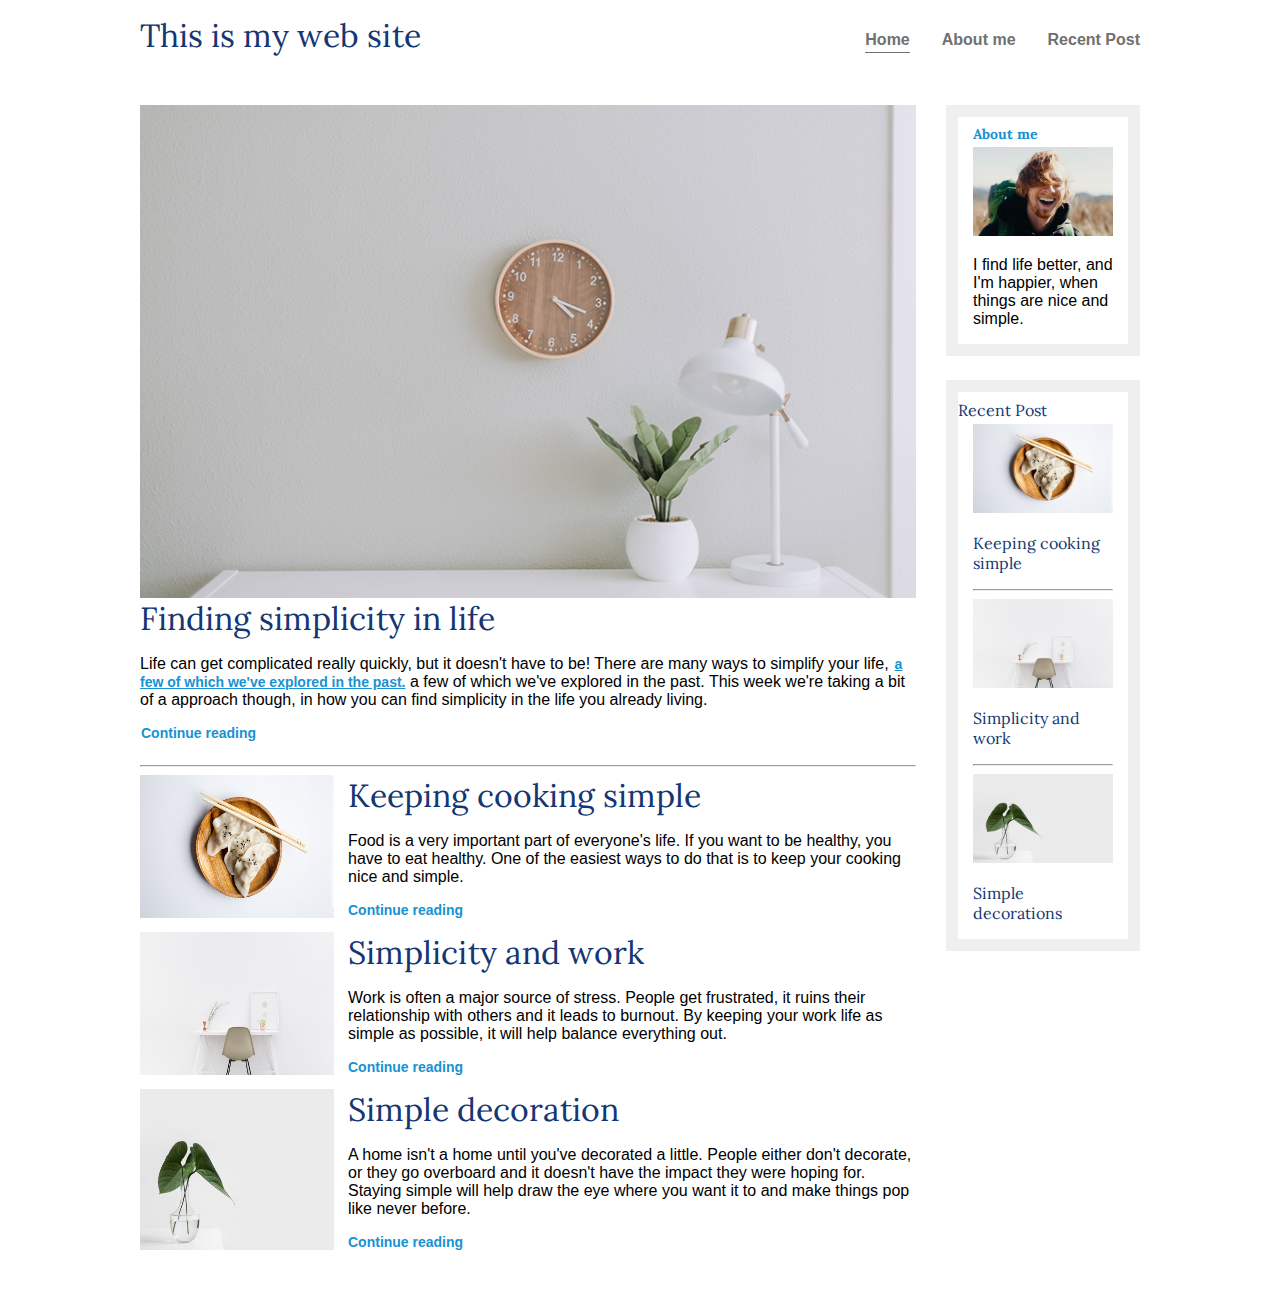
<file: index.html>
<!DOCTYPE html>
<html>
    <head><title>My Blog</title>
        <meta name="viewport" content="width=device-width, initial-scale=1.0">
        <link rel="shortcut icon" href="images/favicon.png" type="image/x-icon">
        <link rel="stylesheet" href="style.css">

    </head>

    <body>
        
        <link href="https://fonts.googleapis.com/css?family=Lora|Ubuntu:300,400,700&display=swap" rel="stylesheet">

<body >
    
<div class="container">
    <div>
        <h2 style="margin-left: 0%; text-align: center;">This is my web site</h2>
    </div>
   
    <nav>
   
        <ul>
            <li>
                <a class="current" href="index1.html" target="_blank" style="display: inline;">Home</a>
            </li>
            <li >
                <a href="aboutMe.html"target="_blank" style="display: inline;">About me</a>
            </li>
            <li >
                <a href="recent.html" target="_blank"style="display:inline;">Recent Post</a>
            </li>
        </ul>
    
      </nav> 

</div>

<div class="main">
    <div class="simplelife">
            <div class="simple">
                

                    <img class="lifeimage" src="images/life.jpg">
                
                    <h2>Finding simplicity in life</h2>
               
                
                
                   
                    <p >
                    
                        Life can get complicated really quickly, but it doesn't have to be! There are many ways to simplify your life,<a href="#" style="text-decoration: underline; display:inline; margin-left: 6px;">a few of which we've explored in the past.</a>  a few of which we've explored in the past. This week we're taking a bit of a approach though, in how you can find simplicity in the life you already living.
    
                        
                    </p>
                    <a href="continue.html" style="margin-left: 1px; " ><b>Continue reading</b></a> 
              
                    
                
            </div>
               
                  
               
                
                
                
            
        
       
        
                <hr>
            
                <div class="cooking" >
                    
                        
                    
                    <div class="cookinginfo" >
                        
                        <h2 >Keeping cooking simple</h2> 
                        
                            <p class="mainp">Food is a very important part of everyone's life. If you want to be healthy, you have to eat healthy. One of the easiest ways to do that is to keep your cooking nice and simple.
                                
                            </p> 
                            <a href="continue.html" ><b>Continue reading</b></a>
                            
                    </div>
                    
                        <img class="image"src="images/food.jpg" alt="">
                    
                    
                </div>
                    
                <div class="cooking">
                    
                    <div class="cookinginfo">
                        <h2  >Simplicity and work</h2>
                        <p class="mainp">Work is often a major source of stress. People get frustrated, it ruins their relationship with others and it leads to burnout. By keeping your work life as simple as possible, it will help balance everything out.
                            </p>
                            <a href="continue.html" > <b>Continue reading</b></a>

                        
                    </div>
                    
                    
                    <img class="image"src="images/work.jpg" alt="">
                </div>

                <div class="cooking">
                    
                        
                    
                    <div class="cookinginfo">
                        <h2  >Simple decoration</h2>
                            <p class="mainp"> A home isn't a home until you've decorated a little. People either don't decorate, or they go overboard and it doesn't have the impact they were hoping for. Staying simple will help draw the eye where you want it to and make things pop like never before.                                
                            </p>        
                            <a href="continue.html" > <b>Continue reading</b> </a>                                       
                    </div>
                    <img class="image"src="images/deco.jpg" alt="">
                </div>        
    </div>
    <div class="life">
        <div >
            <div class="aboutme">
                <div class="pixel-change" >
                    <h3 class="change-h3" style="margin-bottom: 4px; margin-top: 8px;"><a href="about.html" style="text-decoration: none; margin-left: 0;" target="_blank">About me</a> </h3>         
                    <img class="recentimage" src="images/about-me.jpg">
                    <p>
                        I find life better, and I'm happier, when things are nice and simple.
                    </p> 
                </div>            
            </div>
        </div>        
        <div class="recentpost">            
            <div >
                <h3 class="change-h3" style="margin-bottom: 4px; margin-top: 8px;">Recent Post</h3>
                <div  class="pixel-change" >
                        
                    <img class="recentimage"src="images/food.jpg" alt="">
                    <h3 class="cook">Keeping cooking simple</h3>
                    <hr>
                </div>                
            </div>
            <div >
                <div class="pixel-change" >
                    <img class="recentimage"src="images/work.jpg" alt="">
                    <h3 class="cook">Simplicity and work</h3>
                    <hr>
                </div>               
            </div>
            <div >
                <div class="pixel-change" >
                    <img class="recentimage"src="images/deco.jpg" alt="">
                <h3 class="cook">Simple decorations</h3>
                </div>               
            </div>
        </div>    
    </div>
</div>

            
    </body>
    
</html>
</file>
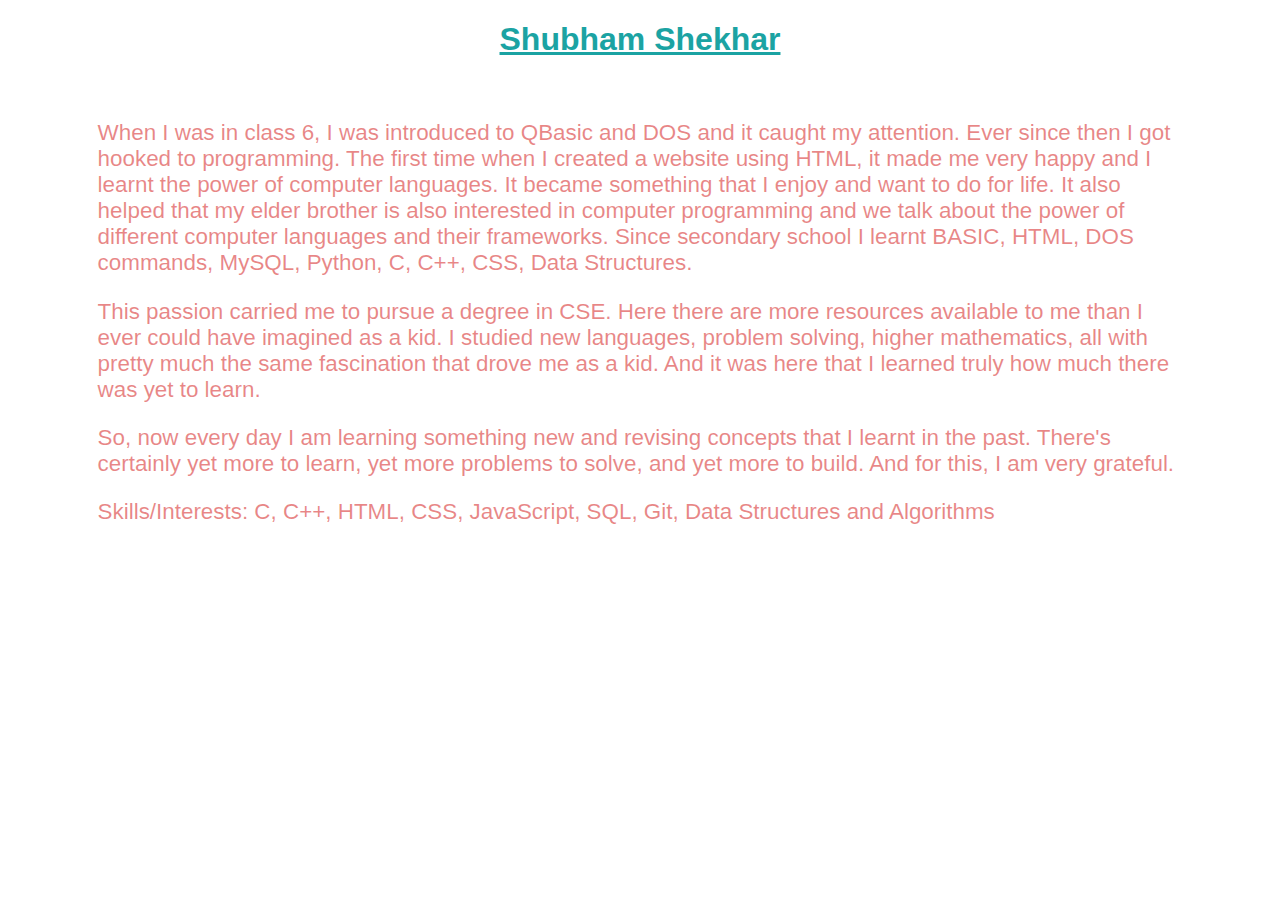
<file: aboutMe.html>
<!DOCTYPE html>
<html lang="en">
<head>

    <meta charset="UTF-8">
    <meta http-equiv="X-UA-Compatible" content="IE=edge">
    <meta name="viewport" content="width=device-width, initial-scale=1.0">
    <title>About Me</title>
    <link rel="shortcut icon" href="images/favicon.png" type="image/x-icon">
    <link rel="stylesheet" href="style.css">

    <style>
        p,div{
            padding: 0 4em;
            color: rgba(209, 13, 13, 0.507);
            font-size: 1.4em;
        }
    </style>
</head>
<body>
    
    <h1 style="text-align: center;text-decoration: underline;color: rgb(27, 163, 163);">Shubham Shekhar</h1>
    <br>
    <p>
        When I was in class 6, I was introduced to QBasic and DOS and it caught my attention. Ever since then I got hooked to programming. The first time when I created a website using HTML, it made me very happy and I learnt the power of computer languages. It became something that I enjoy and want to do for life. It also helped that my elder brother is also interested in computer programming and we talk about the power of different computer languages and their frameworks. Since secondary school I learnt BASIC, HTML, DOS commands, MySQL, Python, C, C++, CSS, Data Structures.



    </p>
    <p>        This passion carried me to pursue a degree in CSE. Here there are more resources available to me than I ever could have imagined as a kid. I studied new languages, problem solving, higher mathematics, all with pretty much the same fascination that drove me as a kid. And it was here that I learned truly how much there was yet to learn.
    </p>
    <p>        So, now every day I am learning something new and revising concepts that I learnt in the past. There's certainly yet more to learn, yet more problems to solve, and yet more to build. And for this, I am very grateful.
    </p>
    
    <!-- <br> -->
    <div>
        Skills/Interests: C, C++, HTML, CSS, JavaScript, SQL, Git, Data Structures and Algorithms

    </div>

</body>
</html>
</file>
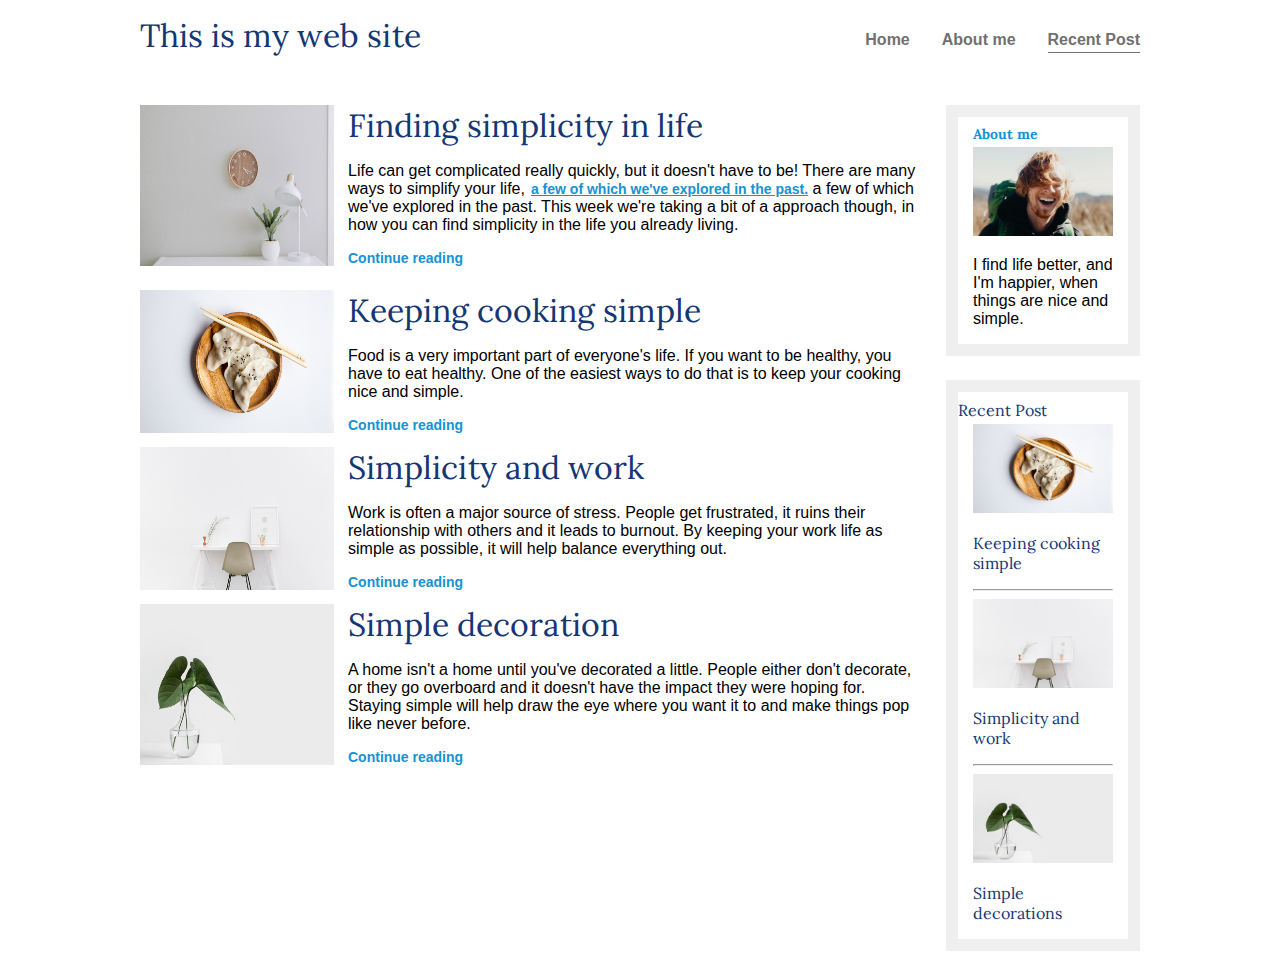
<file: recent.html>
<!DOCTYPE html>
<html>
    <head><title>Recent Post</title>
        <meta name="viewport" content="width=device-width, initial-scale=1.0">
        <link rel="shortcut icon" href="images/favicon.png" type="image/x-icon">
        <link rel="stylesheet" href="style.css">

    </head>
    <body>
        
        <link href="https://fonts.googleapis.com/css?family=Lora|Ubuntu:300,400,700&display=swap" rel="stylesheet">

<body >
    
    <div class="container">
        <div>
            <h2 style="margin-left: 0%; text-align: center;">This is my web site</h2>
        </div>
       
        <nav>
       
            <ul>
                <li>
                    <a  href="index.html" target="_blank" style="display: inline;">Home</a>
                </li>
                <li >
                    <a  href="aboutMe.html"target="_blank" style="display: inline;">About me</a>
                </li>
                <li >
                    <a class="current" href="recent.html" target="_blank"style="display:inline;">Recent Post</a>
                </li>
            </ul>
        
          </nav> 
    
    </div>

<div class="main">
    <div class="simplelife">
            <div class="simple cooking">
                
                <div class="cookinginfo">
                    <h2 style="margin-left: 14px;">Finding simplicity in life</h2>
               
                
                
                   
                    <p class="mainp" >
                    
                        Life can get complicated really quickly, but it doesn't have to be! There are many ways to simplify your life,<a href="#" style="text-decoration: underline; display:inline; margin-left: 6px;">a few of which we've explored in the past.</a>  a few of which we've explored in the past. This week we're taking a bit of a approach though, in how you can find simplicity in the life you already living.
    
                        
                    </p>
                    <a href="continue.html"   ><b>Continue reading</b></a> 
                </div>
                    <img class="image" src="images/life.jpg">
                
                    
              
                    
                
            </div>
               
                  
              
            
                <div class="cooking" >
                    
                        
                    
                    <div class="cookinginfo" >
                        
                        <h2 >Keeping cooking simple</h2> 
                        
                            <p class="mainp">Food is a very important part of everyone's life. If you want to be healthy, you have to eat healthy. One of the easiest ways to do that is to keep your cooking nice and simple.
                                
                            </p> 
                            <a href="continue.html" ><b>Continue reading</b></a>
                            
                    </div>
                    
                        <img class="image"src="images/food.jpg" alt="">
                    
                    
                </div>
                    
                <div class="cooking">
                    
                    <div class="cookinginfo">
                        <h2  >Simplicity and work</h2>
                        <p class="mainp">Work is often a major source of stress. People get frustrated, it ruins their relationship with others and it leads to burnout. By keeping your work life as simple as possible, it will help balance everything out.
                            </p>
                            <a href="continue.html" > <b>Continue reading</b></a>

                        
                    </div>
                    
                    
                    <img class="image"src="images/work.jpg" alt="">
                </div>

                <div class="cooking">
                    
                        
                    
                    <div class="cookinginfo">
                        <h2  >Simple decoration</h2>
                            <p class="mainp"> A home isn't a home until you've decorated a little. People either don't decorate, or they go overboard and it doesn't have the impact they were hoping for. Staying simple will help draw the eye where you want it to and make things pop like never before.                                
                            </p>        
                            <a href="continue.html" > <b>Continue reading</b> </a>                                       
                    </div>
                    <img class="image"src="images/deco.jpg" alt="">
                </div>        
    </div>
    <div class="life">
        <div >
            <div class="aboutme">
                <div class="pixel-change" >
                    <h3 class="change-h3" style="margin-bottom: 4px; margin-top: 8px;"><a href="about.html" style="text-decoration: none; margin-left: 0;" target="_blank">About me</a> </h3>         
                    <img class="recentimage" src="images/about-me.jpg">
                    <p>
                        I find life better, and I'm happier, when things are nice and simple.
                    </p> 
                </div>            
            </div>
        </div>        
        <div class="recentpost">            
            <div >
                <h3 class="change-h3" style="margin-bottom: 4px; margin-top: 8px;">Recent Post</h3>
                <div  class="pixel-change" >
                        
                    <img class="recentimage"src="images/food.jpg" alt="">
                    <h3 class="cook">Keeping cooking simple</h3>
                    <hr>
                </div>                
            </div>
            <div >
                <div class="pixel-change" >
                    <img class="recentimage"src="images/work.jpg" alt="">
                    <h3 class="cook">Simplicity and work</h3>
                    <hr>
                </div>               
            </div>
            <div >
                <div class="pixel-change" >
                    <img class="recentimage"src="images/deco.jpg" alt="">
                <h3 class="cook">Simple decorations</h3>
                </div>               
            </div>
        </div>    
    </div>
</div>

            
    </body>
    
</html>
</file>
<file: style.css>
body{      
    font-family: 'Ubuntu ',sans-serif;
    font-weight: 300;
}

.main{
    
   
    margin: auto;
    max-width: 1000px;
    
    width:90%;
    display: flex;
    justify-content: space-between;
    align-items: flex-start;
    
    
}
.mainp{
    /*main paragraph*/
    margin-left: 14px;
}

.cooking{
    display: flex;
    flex-direction: row-reverse;
    margin-bottom: 14px;
}
.main a{
    text-decoration: none;
    display: block;
    margin-top: 8px;
    margin-left: 14px;
    color: #1792D2;
    font-weight:700 ;
    font-size: .875rem;
    
}
h2{
    margin-top: 0%;
    margin-bottom: 0%;
    margin-left: 14px;
    font-family: 'Lora',serif;
    color:#143774;
    font-weight: 400;
    font-size: 2rem;
}
.simple h2{
    font-family: 'Lora',serif;
    color:#143774;
    font-weight: 400;
    font-size: 2rem;
    margin-left: 0px;
}
h3{
    font-family: 'Lora',serif;
    color:#143774;
    font-weight: 400;
    font-size: 1rem;
    margin-left: 0px;
}
.image{
    width:25%;
    
    height: auto;
}



.simple{
    margin-bottom: 1.5rem;
}
.simple1{
    display: flex;
    flex-direction: column-reverse;
}
.simplelife{
    margin:0;
   
    width: 80%;
    margin-bottom: 18px;
    
}
.life{
    margin-left: 30px;
    width: 20%;
}
.lifeimage{
    width: 100%;
    display: block;
    
   
}
.aboutme{
    border: 12px solid #efefef;
    margin-left: 12px;
    margin:0;
    background:white;
    
    
}
.recentimage{
    width: 100%;
   
}
.recentpost
{
    border: 12px solid #efefef;
    margin-top: 24px;
}


.recentpost p{
    margin-bottom: 14px;
}


.workimage{
    width: 25%;
}


.recentpost div{
    
}
.myimage{
    
    margin: auto;
    margin-top: 0%;
    width: 100%;
}


.pixel-change{
    margin-left: 15px;margin-right: 15px;>
 }





.current{
    border-bottom:1px solid #707070;
}
.container{
    
    margin: auto;
    max-width: 1000px;
    width:90%;
   
    margin-bottom: 40px;
    margin-top:15px ;
    display: flex;
    justify-content: space-between;
    
}

nav{
   
    padding:0;
    
  
}
.main a:hover,
.main a:focus{
    color: #143774;
    text-decoration: none;
}
nav a:hover,
nav a:focus{
    color:#1792d2;
}
.current:hover{
    color:#707070;
}
nav a{
    padding:.25em 0;
    text-decoration: none;
    color:#707070;
    font-weight: 700;
}
nav ul{
    
    display: flex;
    
    list-style-type: none;
    
}
nav li{
    margin-left: 2em;
}


@media(max-width:793px){
    
    .container{
        flex-direction:column ;
        text-align: center;
    }
   nav ul{
       text-align: center;
     
        flex-direction:column ;
    }
    nav li{
        text-align: center;
        margin: 4px;
    }
    .container h2{
        margin-left: 400px;
    }
    
    .pixel-change h3{
        margin-top: 0%;
    }
    .simplelife{
        
    }
    .image{
        object-fit: cover;
    }
    
    
   
   
}  
    
@media(max-width: 740px)
{
    .recentimage{
        order: 0;
    }
    .cook{
        order: -1;
    }
    .image{
        width:100%;
        display: block;
        height: auto;
        
    }
    .cooking{
        flex-direction: column;
        margin-left: 0px;
        margin-right: 
        text-align: left;
        
    }
    
   
    
    .mainp{
        margin-left: 0%;
    }
    .cookinginfo{
        text-align: left;
        margin-left: 0%;
    }
    h2{
        margin-left: 0%;
        text-align: left;
    }

    .main a{
        margin-left: 0%;
        margin-bottom: 6px;
    }
    
    .main{
    
   
        margin: auto;
        
        flex-direction: column;
        justify-content: space-between;
        align-items: flex-start;
        
    }
    .simplelife{
        margin:0;
       
        width: 100%;
        margin-bottom: 18px;
        
    }
    .life{
        
        width: 100%;
        margin-left: 0%;
        
    }
    .aboutme{
        
        
        
        border: white;
        
        
    }
    .recentpost
{
    border: white;
    margin-left: 0%;
   
}
 .pixel-change{
    margin-left: 0%;

 }
 
 .change-h3{
     font-size: 2rem;
 }
 .change-h3 a{
    font-size: 2rem;
}

 .recentimage{
     margin-top: 8px;
 }
 
}
</file>
